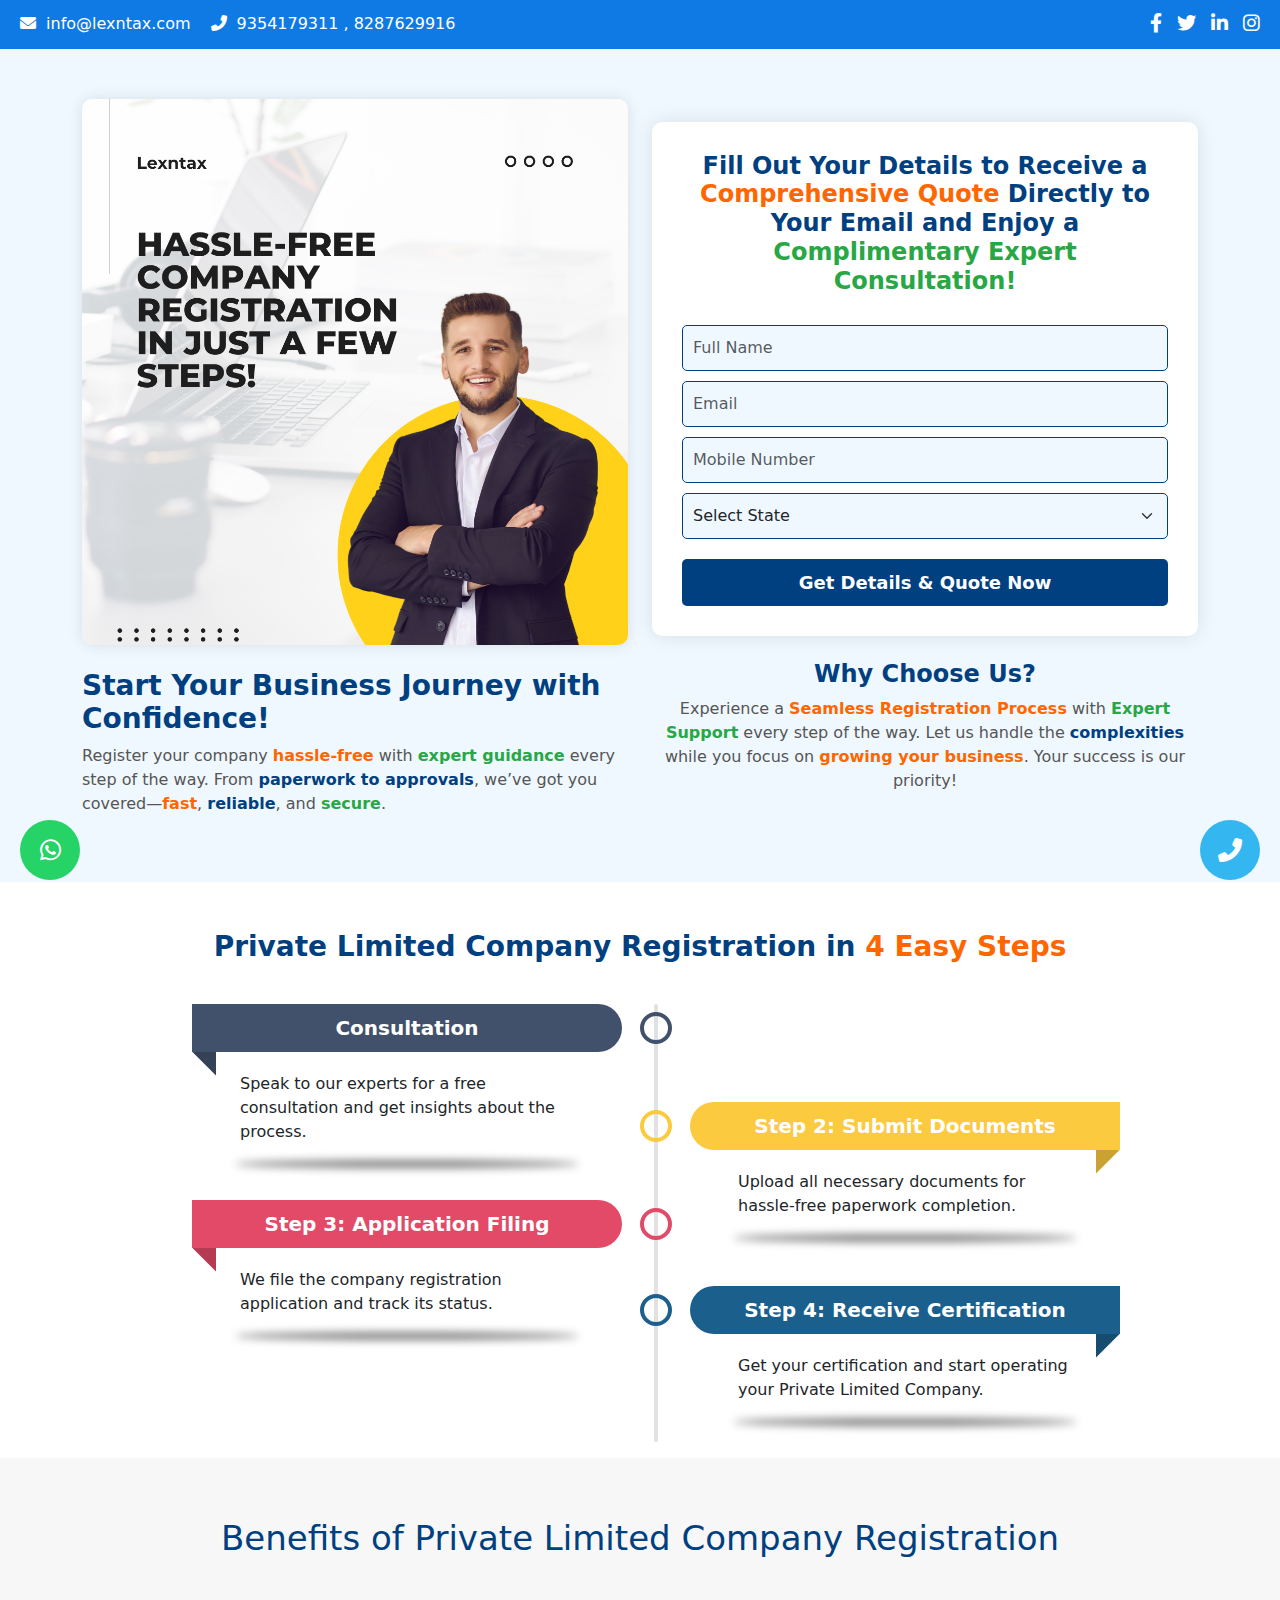
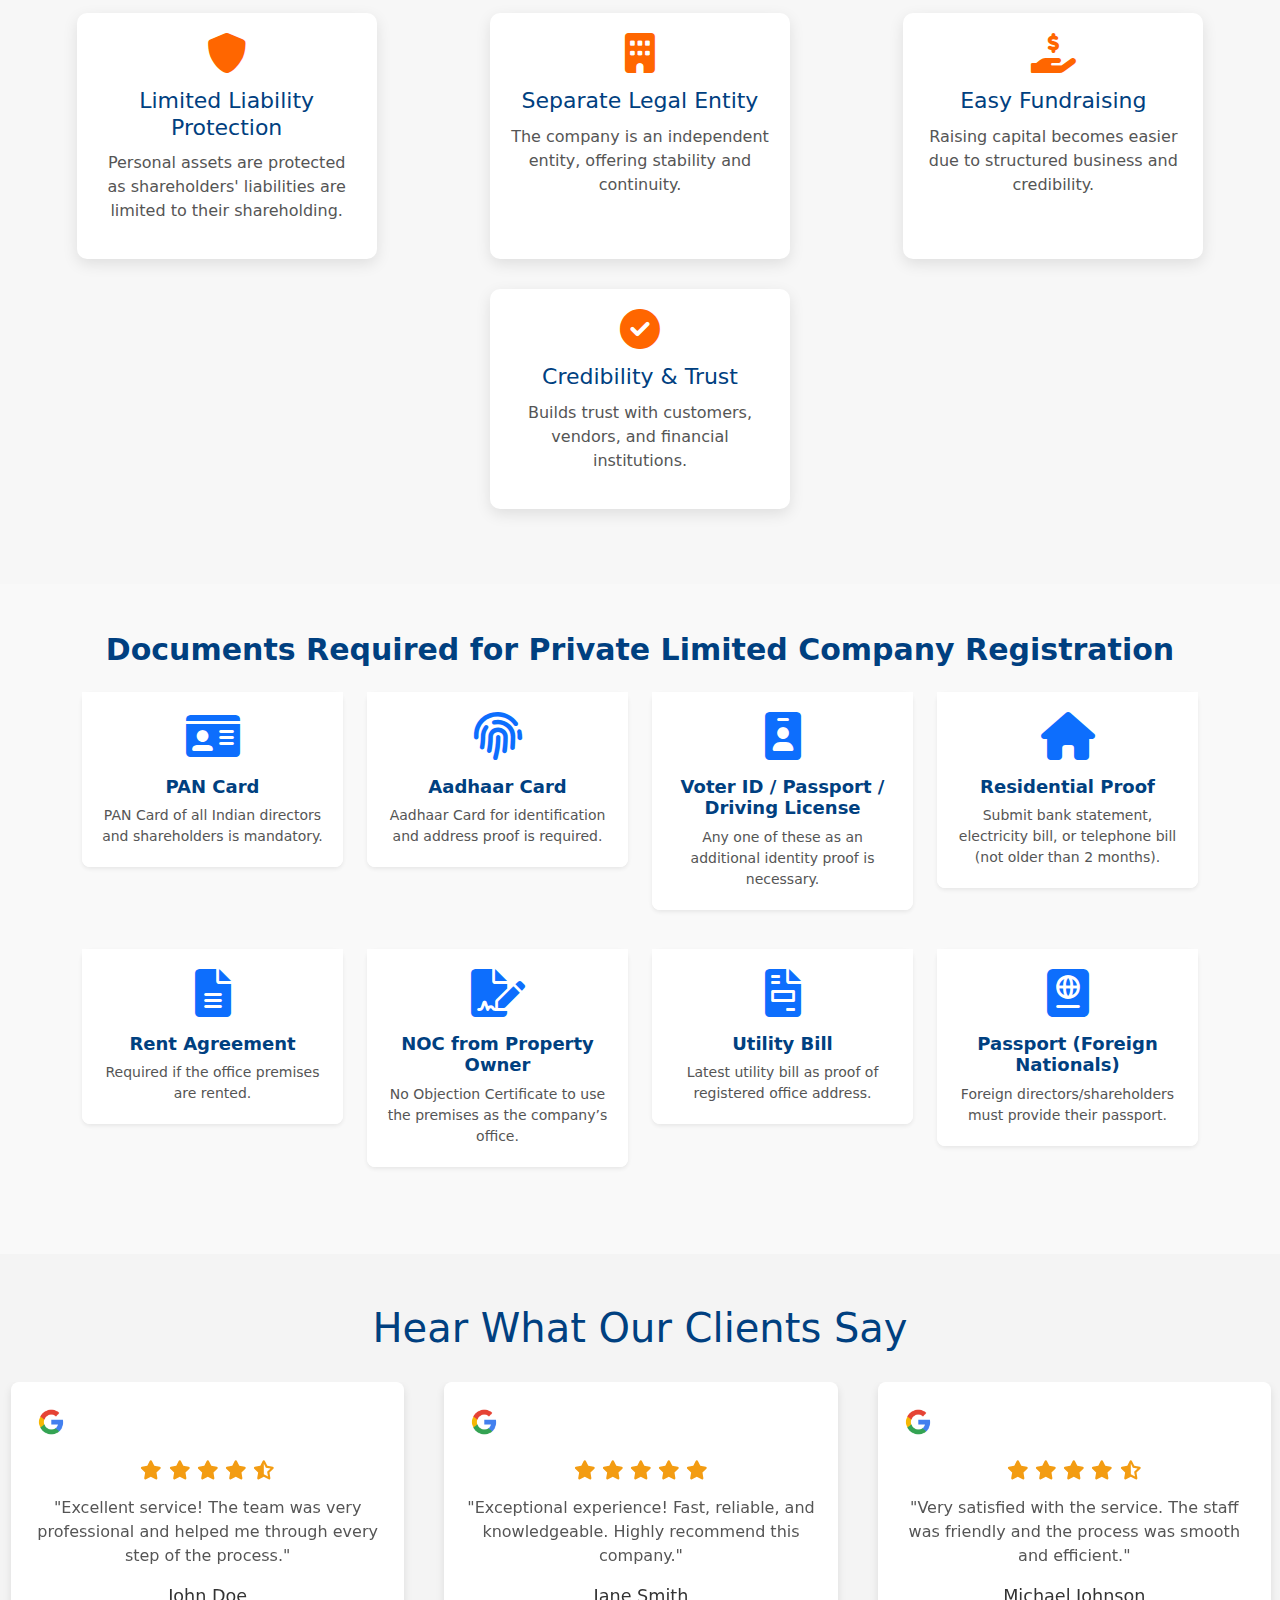
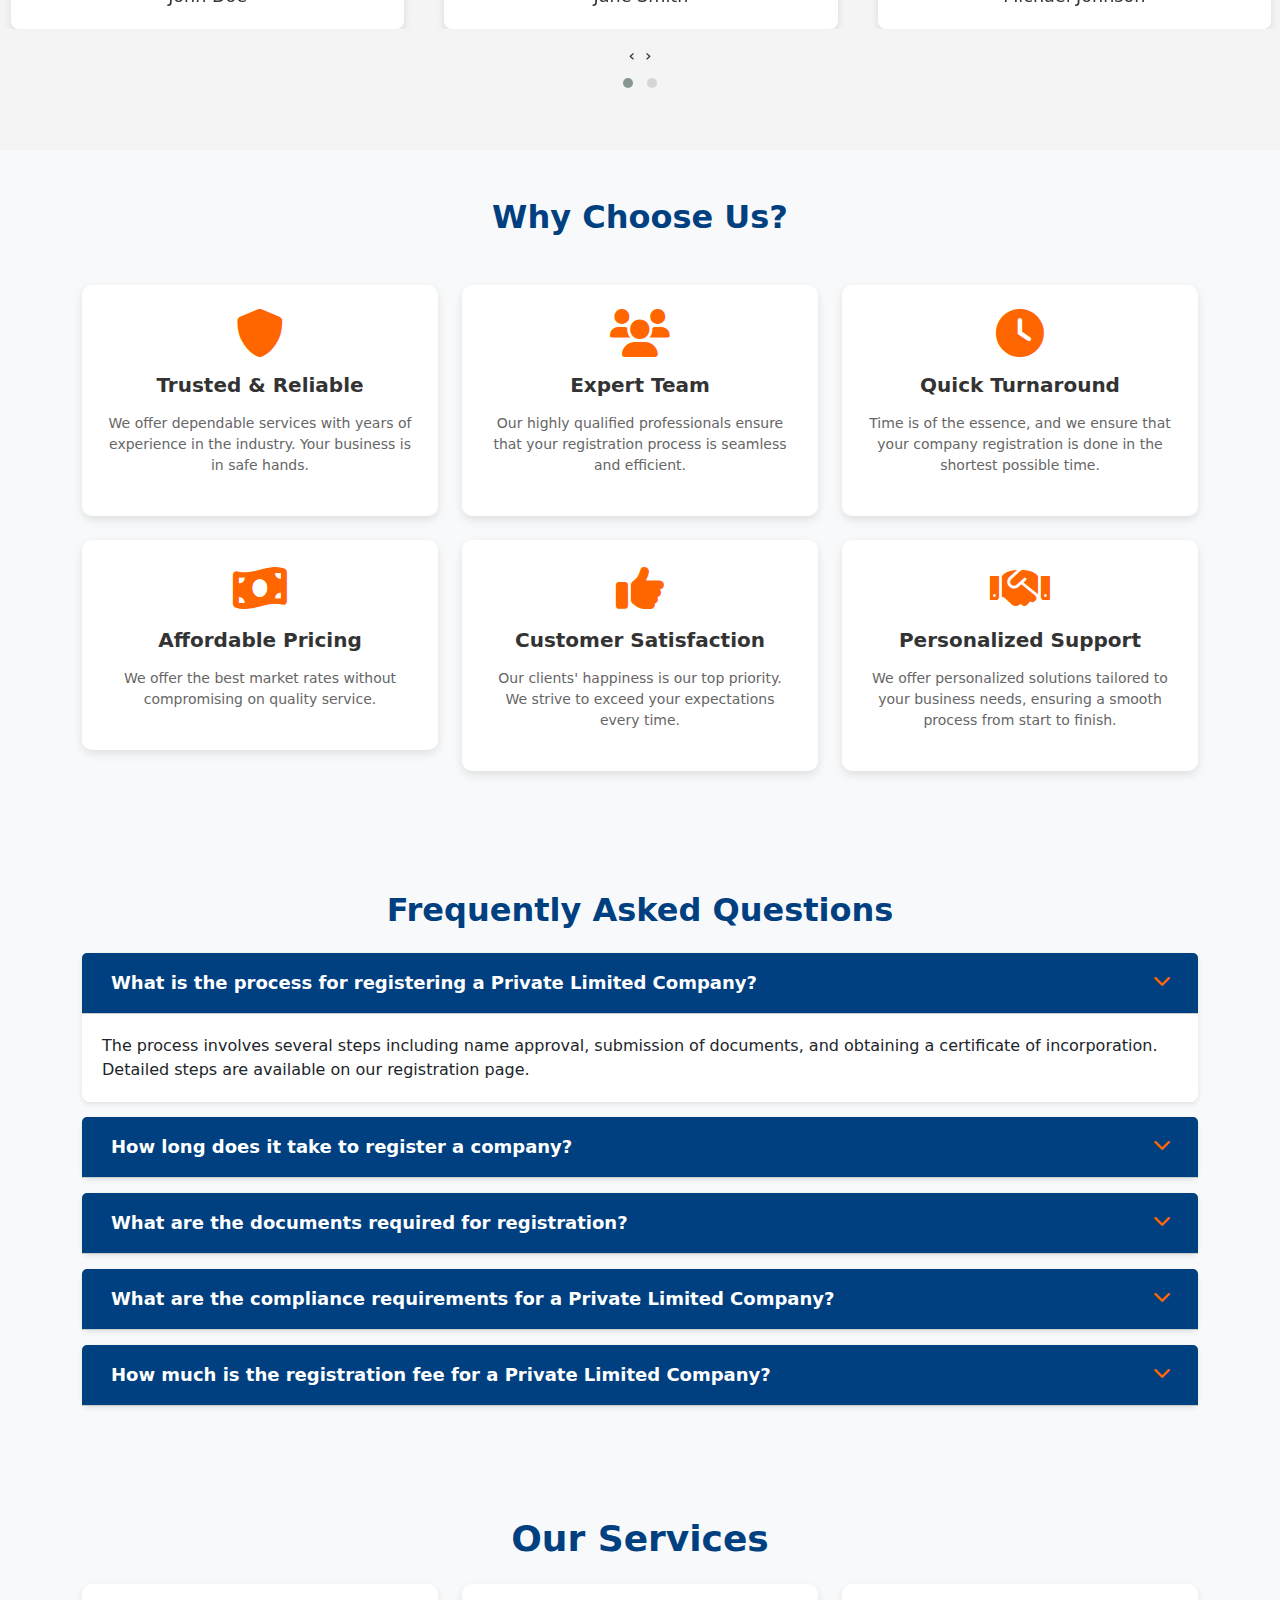
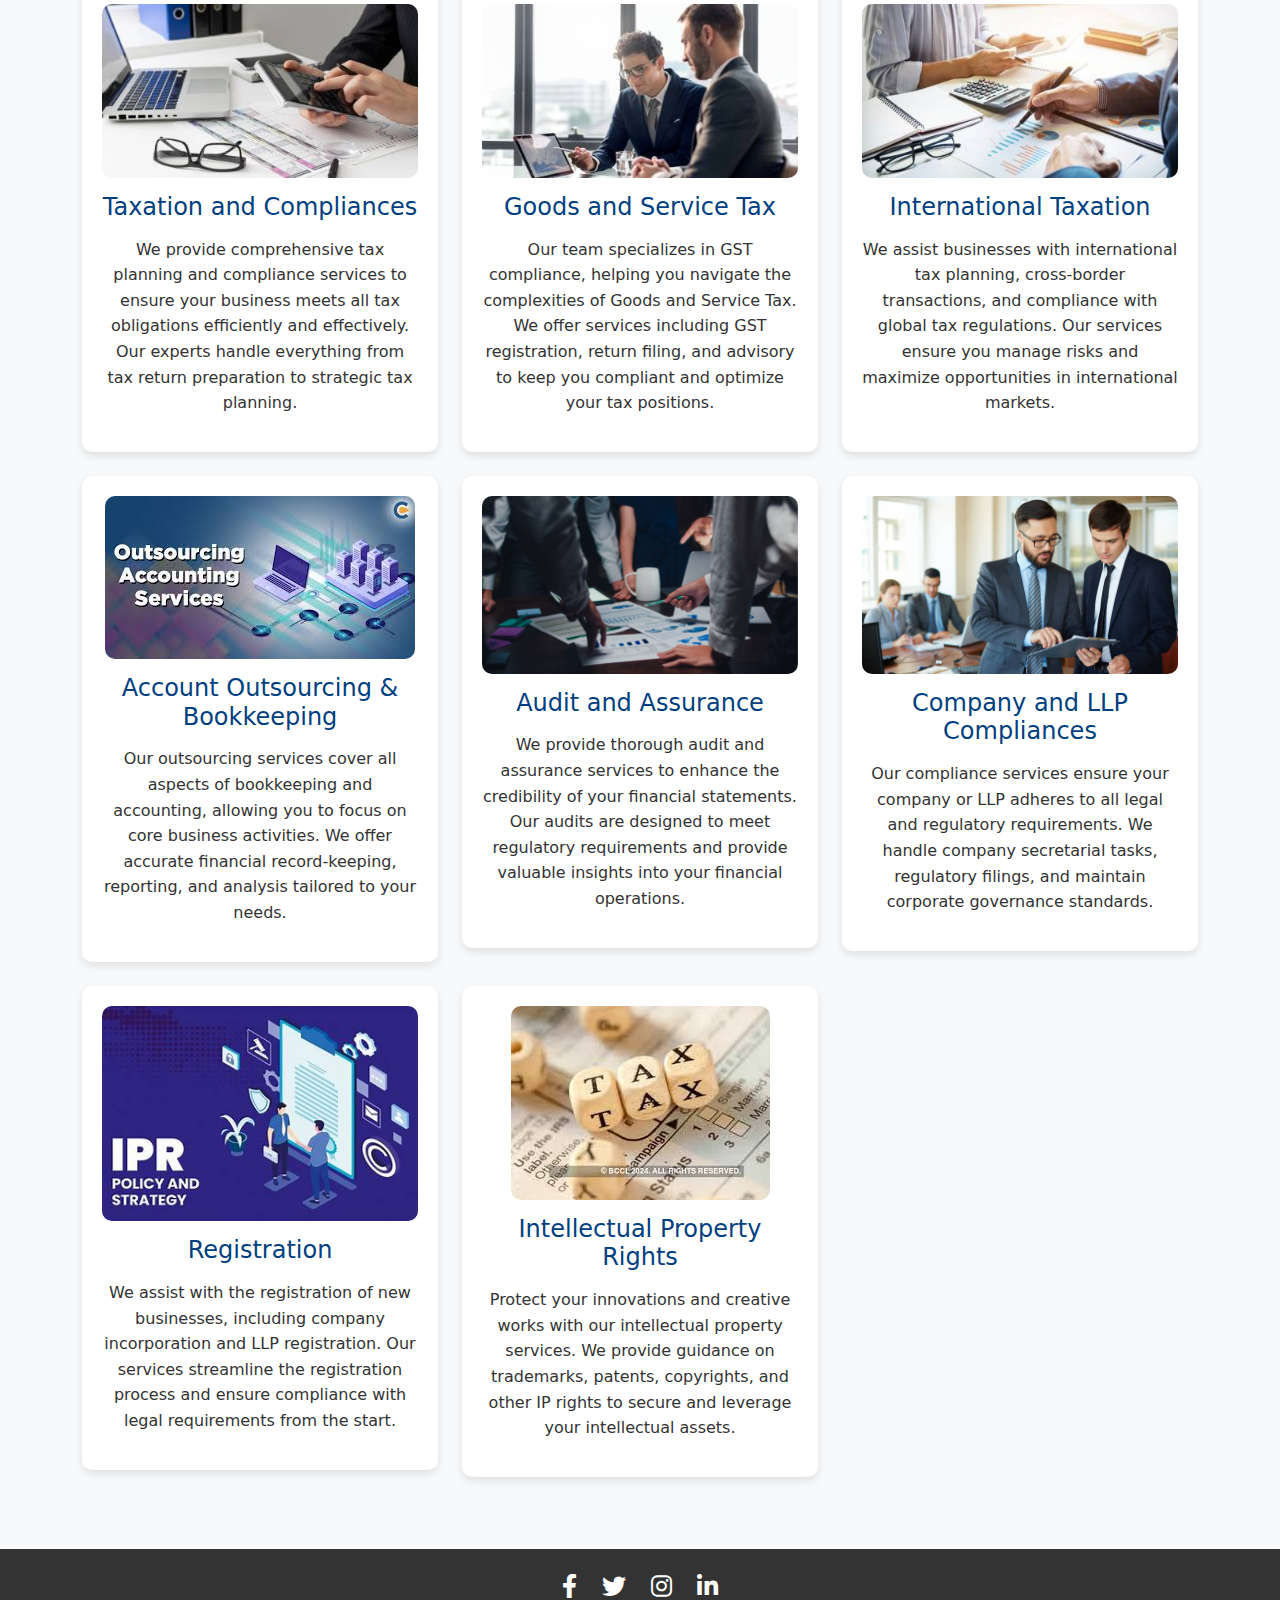
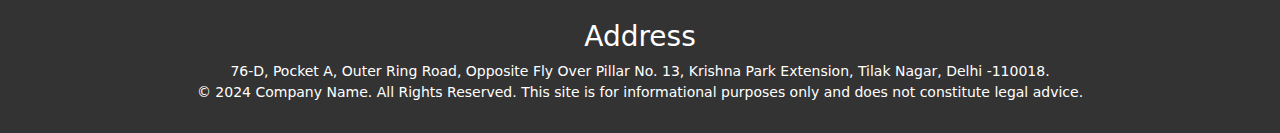
<file: index.html>
<!DOCTYPE html>
<html lang="en">
<head>
  <meta charset="UTF-8">
  <meta name="viewport" content="width=device-width, initial-scale=1.0">
  <title>Responsive Header</title>
  <!-- Bootstrap CSS CDN -->
  <link href="https://cdn.jsdelivr.net/npm/bootstrap@5.3.0-alpha1/dist/css/bootstrap.min.css" rel="stylesheet">
  <!-- FontAwesome for social icons -->
  <link rel="stylesheet" href="https://cdnjs.cloudflare.com/ajax/libs/font-awesome/6.0.0-beta3/css/all.min.css">
  <link rel="stylesheet" href="assets/css/style.css">
  <link rel="stylesheet" href="https://cdnjs.cloudflare.com/ajax/libs/OwlCarousel2/2.3.4/assets/owl.carousel.min.css">
  <link rel="stylesheet" href="https://cdnjs.cloudflare.com/ajax/libs/OwlCarousel2/2.3.4/assets/owl.theme.default.min.css">
  <style>
   
  </style>
</head>
<body>

  <!-- Header Section -->
  <header class="header d-flex justify-content-between align-items-center flex-wrap">
    <!-- Left Side: Email and Phone -->
    <div class="contact-info">
      <a href="mailto:info@example.com"><i class="fas fa-envelope"></i>  info@lexntax.com</a>
      <a href="tel:+911234567890"><i class="fas fa-phone-alt"></i> 9354179311 , 8287629916</a>
    </div>

    <!-- Right Side: Social Icons -->
    <div class="social-icons">
      <a href="https://www.facebook.com/people/Lex-N-Tax-Associates/100049257266776/"><i class="fab fa-facebook-f"></i></a>
      <a href="https://x.com/LexNTax5"><i class="fab fa-twitter"></i></a>
      <a href="https://www.linkedin.com/in/lex-n-tax-35064a219/"><i class="fab fa-linkedin-in"></i></a>
      <a href="https://www.instagram.com/lex_n_tax/"><i class="fab fa-instagram"></i></a>
    </div>
  </header>


   <!-- Contact Section -->
   <section class="contact-section">
    <div class="container">
      <div class="row align-items-center">
        <!-- Left Side: Image -->
        <div class="col-md-6">
          <img src="assets/images/Black and Yellow Simple Webinar Event Instagram Post (1).png" alt="Contact Image" class="contact-img">
          <div class=" mt-4">
            <h2 style="font-size: 28px; color: #004080; font-weight: bold;">Start Your Business Journey with Confidence!</h2>
            <p style="font-size: 16px; color: #555;">
                Register your company <span style="color: #ff6600; font-weight: bold;">hassle-free</span> with <span style="color: #28a745; font-weight: bold;">expert guidance</span> every step of the way. 
                From <span style="color: #004080; font-weight: bold;">paperwork to approvals</span>, we’ve got you covered—<span style="color: #ff6600; font-weight: bold;">fast</span>, 
                <span style="color: #004080; font-weight: bold;">reliable</span>, and <span style="color: #28a745; font-weight: bold;">secure</span>.
            </p>
        </div>
        </div>
        <!-- Right Side: Contact Form -->
        <div class="col-md-6">
          <div class="contact-form">
            <h3 class="text-center">
                <span style="color: #004080; font-weight: bold;">Fill Out Your Details</span> to Receive a <span style="color: #ff6600; font-weight: bold;">Comprehensive Quote</span> Directly to Your Email and Enjoy a <span style="color: #28a745; font-weight: bold;">Complimentary Expert Consultation!</span>
              </h3>
              
              <form action="send_email.php" method="post">
                <!-- Full Name -->
                <div class="form-group">
                    <input type="text" name="full_name" class="form-control" placeholder="Full Name" required>
                </div>
            
                <!-- Email -->
                <div class="form-group">
                    <input type="email" name="email" class="form-control" placeholder="Email" required>
                </div>
            
                <!-- Mobile Number -->
                <div class="form-group">
                    <input type="tel" name="mobile_number" class="form-control" placeholder="Mobile Number" required>
                </div>
            
                <!-- State Dropdown -->
                <div class="form-group">
                    <select name="state" class="form-select" required>
                        <option value="">Select State</option>
                        <option value="Andhra Pradesh">Andhra Pradesh</option>
                        <option value="Arunachal Pradesh">Arunachal Pradesh</option>
                        <option value="Assam">Assam</option>
                        <option value="Bihar">Bihar</option>
                        <option value="Chhattisgarh">Chhattisgarh</option>
                        <option value="Goa">Goa</option>
                        <option value="Gujarat">Gujarat</option>
                        <option value="Haryana">Haryana</option>
                        <option value="Himachal Pradesh">Himachal Pradesh</option>
                        <option value="Jharkhand">Jharkhand</option>
                        <option value="Karnataka">Karnataka</option>
                        <option value="Kerala">Kerala</option>
                        <option value="Madhya Pradesh">Madhya Pradesh</option>
                        <option value="Maharashtra">Maharashtra</option>
                        <option value="Manipur">Manipur</option>
                        <option value="Meghalaya">Meghalaya</option>
                        <option value="Mizoram">Mizoram</option>
                        <option value="Nagaland">Nagaland</option>
                        <option value="Odisha">Odisha</option>
                        <option value="Punjab">Punjab</option>
                        <option value="Rajasthan">Rajasthan</option>
                        <option value="Sikkim">Sikkim</option>
                        <option value="Tamil Nadu">Tamil Nadu</option>
                        <option value="Telangana">Telangana</option>
                        <option value="Tripura">Tripura</option>
                        <option value="Uttar Pradesh">Uttar Pradesh</option>
                        <option value="Uttarakhand">Uttarakhand</option>
                        <option value="West Bengal">West Bengal</option>
                    </select>
                </div>
            
                <!-- Submit Button -->
                <div class="text-center">
                    <button type="submit" class="btn">Get Details & Quote Now</button>
                </div>
            </form>
            
          </div>
          <div class="text-center mt-4">
            <h3 style="font-size: 24px; color: #004080; font-weight: bold;">Why Choose Us?</h3>
            <p style="font-size: 16px; color: #555;">
                Experience a <span style="color: #ff6600; font-weight: bold;">Seamless Registration Process</span> with 
                <span style="color: #28a745; font-weight: bold;">Expert Support</span> every step of the way. 
                Let us handle the <span style="color: #004080; font-weight: bold;">complexities</span> while you focus on 
                <span style="color: #ff6600; font-weight: bold;">growing your business</span>. 
                Your success is our priority!
            </p>
        </div>
        
        </div>
        
      </div>
    </div>
  </section>

  <!-- registration step -->
  <h2 class="timeline-heading text-center mt-5">Private Limited Company Registration in <span class="highlight-text">4 Easy Steps</span></h2>

  <ul>
      <li style="--accent-color:#41516C">
          <div class="date">Consultation</div>
          <div class="descr">Speak to our experts for a free consultation and get insights about the process.</div>
      </li>
      <li style="--accent-color:#FBCA3E">
          <div class="date">Step 2: Submit Documents</div>
          <div class="descr">Upload all necessary documents for hassle-free paperwork completion.</div>
      </li>
      <li style="--accent-color:#E24A68">
          <div class="date">Step 3: Application Filing</div>
          <div class="descr">We file the company registration application and track its status.</div>
      </li>
      <li style="--accent-color:#1B5F8C">
          <div class="date">Step 4: Receive Certification</div>
          <div class="descr">Get your certification and start operating your Private Limited Company.</div>
      </li>
      
  </ul>


  <!-- benefits of private limited company -->

  <section class="benefits-private-limited">
    <h2>Benefits of Private Limited Company Registration</h2>
    <div class="benefits-container">
        <div class="benefit-item">
            <i class="fas fa-shield-alt"></i>
            <h3>Limited Liability Protection</h3>
            <p>Personal assets are protected as shareholders' liabilities are limited to their shareholding.</p>
        </div>
        <div class="benefit-item">
            <i class="fas fa-building"></i>
            <h3>Separate Legal Entity</h3>
            <p>The company is an independent entity, offering stability and continuity.</p>
        </div>
        <div class="benefit-item">
            <i class="fas fa-hand-holding-usd"></i>
            <h3>Easy Fundraising</h3>
            <p>Raising capital becomes easier due to structured business and credibility.</p>
        </div>
        <div class="benefit-item">
            <i class="fas fa-check-circle"></i>
            <h3>Credibility & Trust</h3>
            <p>Builds trust with customers, vendors, and financial institutions.</p>
        </div>
    </div>
</section>


<!-- Documents required For Private Limited Company Registration start -->
 <!-- Documents Required Section -->
<section class="documents-required py-5">
  <div class="container">
      <h2 class="text-center mb-4">Documents Required for Private Limited Company Registration</h2>
      <div class="row">
          <!-- Card 1 -->
          <div class="col-lg-3 col-md-6 mb-4">
              <div class="card shadow-sm">
                  <div class="card-body text-center">
                      <i class="fas fa-id-card fa-3x text-primary mb-3"></i>
                      <h5 class="card-title">PAN Card</h5>
                      <p class="card-text">PAN Card of all Indian directors and shareholders is mandatory.</p>
                  </div>
              </div>
          </div>
          <!-- Card 2 -->
          <div class="col-lg-3 col-md-6 mb-4">
              <div class="card shadow-sm">
                  <div class="card-body text-center">
                      <i class="fas fa-fingerprint fa-3x text-primary mb-3"></i>
                      <h5 class="card-title">Aadhaar Card</h5>
                      <p class="card-text">Aadhaar Card for identification and address proof is required.</p>
                  </div>
              </div>
          </div>
          <!-- Card 3 -->
          <div class="col-lg-3 col-md-6 mb-4">
              <div class="card shadow-sm">
                  <div class="card-body text-center">
                      <i class="fas fa-id-badge fa-3x text-primary mb-3"></i>
                      <h5 class="card-title">Voter ID / Passport / Driving License</h5>
                      <p class="card-text">Any one of these as an additional identity proof is necessary.</p>
                  </div>
              </div>
          </div>
          <!-- Card 4 -->
          <div class="col-lg-3 col-md-6 mb-4">
              <div class="card shadow-sm">
                  <div class="card-body text-center">
                      <i class="fas fa-home fa-3x text-primary mb-3"></i>
                      <h5 class="card-title">Residential Proof</h5>
                      <p class="card-text">Submit bank statement, electricity bill, or telephone bill (not older than 2 months).</p>
                  </div>
              </div>
          </div>
          <!-- Card 5 -->
          <div class="col-lg-3 col-md-6 mb-4">
              <div class="card shadow-sm">
                  <div class="card-body text-center">
                      <i class="fas fa-file-alt fa-3x text-primary mb-3"></i>
                      <h5 class="card-title">Rent Agreement</h5>
                      <p class="card-text">Required if the office premises are rented.</p>
                  </div>
              </div>
          </div>
          <!-- Card 6 -->
          <div class="col-lg-3 col-md-6 mb-4">
              <div class="card shadow-sm">
                  <div class="card-body text-center">
                      <i class="fas fa-file-signature fa-3x text-primary mb-3"></i>
                      <h5 class="card-title">NOC from Property Owner</h5>
                      <p class="card-text">No Objection Certificate to use the premises as the company’s office.</p>
                  </div>
              </div>
          </div>
          <!-- Card 7 -->
          <div class="col-lg-3 col-md-6 mb-4">
              <div class="card shadow-sm">
                  <div class="card-body text-center">
                      <i class="fas fa-file-invoice fa-3x text-primary mb-3"></i>
                      <h5 class="card-title">Utility Bill</h5>
                      <p class="card-text">Latest utility bill as proof of registered office address.</p>
                  </div>
              </div>
          </div>
          <!-- Card 8 -->
          <div class="col-lg-3 col-md-6 mb-4">
              <div class="card shadow-sm">
                  <div class="card-body text-center">
                      <i class="fas fa-passport fa-3x text-primary mb-3"></i>
                      <h5 class="card-title">Passport (Foreign Nationals)</h5>
                      <p class="card-text">Foreign directors/shareholders must provide their passport.</p>
                  </div>
              </div>
          </div>
      </div>
  </div>
</section>

<!-- reviews for customer -->

<div class="testimonials">
  <h2 class=" " style="color: #004080;">Hear What Our Clients Say</h2>
  <div class="owl-carousel owl-theme">
      <div class="item">
          <div class="logo">
              <img src="assets/images/Google_Icons-09-512.webp" alt="Google Maps Logo" class="logogoogle">
          </div>
          <div class="review-rating">
              <i class="fa fa-star"></i>
              <i class="fa fa-star"></i>
              <i class="fa fa-star"></i>
              <i class="fa fa-star"></i>
              <i class="fa fa-star-half-alt"></i>
          </div>
          <div class="review-text">
              "Excellent service! The team was very professional and helped me through every step of the process."
          </div>
          <div class="review-author">John Doe</div>
      </div>
      <div class="item">
          <div class="logo">
              <img src="assets/images/Google_Icons-09-512.webp" alt="Google Maps Logo">
          </div>
          <div class="review-rating">
              <i class="fa fa-star"></i>
              <i class="fa fa-star"></i>
              <i class="fa fa-star"></i>
              <i class="fa fa-star"></i>
              <i class="fa fa-star"></i>
          </div>
          <div class="review-text">
              "Exceptional experience! Fast, reliable, and knowledgeable. Highly recommend this company."
          </div>
          <div class="review-author">Jane Smith</div>
      </div>
      <div class="item">
          <div class="logo">
              <img src="assets/images/Google_Icons-09-512.webp" alt="Google Maps Logo">
          </div>
          <div class="review-rating">
              <i class="fa fa-star"></i>
              <i class="fa fa-star"></i>
              <i class="fa fa-star"></i>
              <i class="fa fa-star"></i>
              <i class="fa fa-star-half-alt"></i>
          </div>
          <div class="review-text">
              "Very satisfied with the service. The staff was friendly and the process was smooth and efficient."
          </div>
          <div class="review-author">Michael Johnson</div>
      </div>
      <div class="item">
          <div class="logo">
              <img src="assets/images/Google_Icons-09-512.webp" alt="Google Maps Logo">
          </div>
          
          <div class="review-rating">
              <i class="fa fa-star"></i>
              <i class="fa fa-star"></i>
              <i class="fa fa-star"></i>
              <i class="fa fa-star"></i>
              <i class="fa fa-star"></i>
          </div>
          <div class="review-text">
              "Outstanding support and service. The team went above and beyond to ensure everything was perfect."
          </div>
          
          <div class="review-author">Emily Davis</div>
      </div>
  </div>
</div>

 <!-- end reviews customer -->






 <!-- Documents required For Private Limited Company Registration end -->



<!-- why choose us -->
<section id="why-choose-us" class="py-5 bg-light">
  <div class="container">
      <h2 class="text-center mb-5">Why Choose Us?</h2>
      <div class="row">
          <!-- Reason 1 -->
          <div class="col-md-4">
              <div class="why-card text-center p-4 mb-4">
                  <i class="fas fa-shield-alt fa-3x mb-3 text-primary"></i>
                  <h5 class="mb-3">Trusted & Reliable</h5>
                  <p>We offer dependable services with years of experience in the industry. Your business is in safe hands.</p>
              </div>
          </div>
          <!-- Reason 2 -->
          <div class="col-md-4">
              <div class="why-card text-center p-4 mb-4">
                  <i class="fas fa-users fa-3x mb-3 text-primary"></i>
                  <h5 class="mb-3">Expert Team</h5>
                  <p>Our highly qualified professionals ensure that your registration process is seamless and efficient.</p>
              </div>
          </div>
          <!-- Reason 3 -->
          <div class="col-md-4">
              <div class="why-card text-center p-4 mb-4">
                  <i class="fas fa-clock fa-3x mb-3 text-primary"></i>
                  <h5 class="mb-3">Quick Turnaround</h5>
                  <p>Time is of the essence, and we ensure that your company registration is done in the shortest possible time.</p>
              </div>
          </div>
      </div>
      <div class="row">
          <!-- Reason 4 -->
          <div class="col-md-4">
              <div class="why-card text-center p-4 mb-4">
                  <i class="fas fa-money-bill-wave fa-3x mb-3 text-primary"></i>
                  <h5 class="mb-3">Affordable Pricing</h5>
                  <p>We offer the best market rates without compromising on quality service.</p>
              </div>
          </div>
          <!-- Reason 5 -->
          <div class="col-md-4">
              <div class="why-card text-center p-4 mb-4">
                  <i class="fas fa-thumbs-up fa-3x mb-3 text-primary"></i>
                  <h5 class="mb-3">Customer Satisfaction</h5>
                  <p>Our clients' happiness is our top priority. We strive to exceed your expectations every time.</p>
              </div>
          </div>
          <!-- Reason 6 -->
          <div class="col-md-4">
              <div class="why-card text-center p-4 mb-4">
                  <i class="fas fa-handshake fa-3x mb-3 text-primary"></i>
                  <h5 class="mb-3">Personalized Support</h5>
                  <p>We offer personalized solutions tailored to your business needs, ensuring a smooth process from start to finish.</p>
              </div>
          </div>
      </div>
  </div>
</section>

 <!-- why choose end -->
<!-- our trusted start -->
 
 <!-- our trusted partner end -->
<!-- frequently ask question start -->
<section id="faq" class="py-5 bg-light">
  <div class="container">
      <h2 class="text-center mb-4">Frequently Asked Questions</h2>
      <div class="accordion" id="faqAccordion">
          <!-- FAQ Item 1 -->
          <div class="card">
              <div class="card-header d-flex justify-content-between align-items-center" id="headingOne">
                  <h5 class="mb-0">
                      <button class="btn btn-link" type="button" data-toggle="collapse" data-target="#collapseOne" aria-expanded="true" aria-controls="collapseOne">
                          What is the process for registering a Private Limited Company?
                      </button>
                  </h5>
                  <button class="btn btn-info btn-sm toggle-btn" type="button" data-toggle="collapse" data-target="#collapseOne" aria-expanded="true" aria-controls="collapseOne">
                      <i class="fa fa-chevron-down"></i>
                  </button>
              </div>

              <div id="collapseOne" class="collapse show" aria-labelledby="headingOne" data-parent="#faqAccordion">
                  <div class="card-body">
                      The process involves several steps including name approval, submission of documents, and obtaining a certificate of incorporation. Detailed steps are available on our registration page.
                      <!-- Additional Details -->
                      <div class="extra-details collapse mt-3">
                          <p>Additional details about the registration process can be found here. This section can include more specific steps or frequently asked questions related to the process.</p>
                      </div>
                  </div>
              </div>
          </div>


          
          <!-- FAQ Item 2 -->
          <div class="card">
              <div class="card-header d-flex justify-content-between align-items-center" id="headingTwo">
                  <h5 class="mb-0">
                      <button class="btn btn-link collapsed" type="button" data-toggle="collapse" data-target="#collapseTwo" aria-expanded="false" aria-controls="collapseTwo">
                          How long does it take to register a company?
                      </button>
                  </h5>
                  <button class="btn btn-info btn-sm toggle-btn" type="button" data-toggle="collapse" data-target="#collapseTwo" aria-expanded="false" aria-controls="collapseTwo">
                      <i class="fa fa-chevron-down"></i>
                  </button>
              </div>
              <div id="collapseTwo" class="collapse" aria-labelledby="headingTwo" data-parent="#faqAccordion">
                  <div class="card-body">
                      The registration process typically takes 7-15 business days, depending on the completeness of the submitted documents and the processing time of the regulatory authorities.
                      <!-- Additional Details -->
                      <div class="extra-details collapse mt-3">
                          <p>For a detailed timeline and possible delays, check our full guide on the registration process. We provide updates and support to ensure a smooth experience.</p>
                      </div>
                  </div>
              </div>
          </div>


          <div class="card">
            <div class="card-header d-flex justify-content-between align-items-center" id="headingThree">
                <h5 class="mb-0">
                    <button class="btn btn-link collapsed" type="button" data-toggle="collapse" data-target="#collapseThree" aria-expanded="false" aria-controls="collapseThree">
                        What are the documents required for registration?

                    </button>
                </h5>
                <button class="btn btn-info btn-sm toggle-btn" type="button" data-toggle="collapse" data-target="#collapseThree" aria-expanded="false" aria-controls="collapseThree">
                    <i class="fa fa-chevron-down"></i>
                </button>
            </div>
            <div id="collapseThree" class="collapse" aria-labelledby="headingThree" data-parent="#faqAccordion">
                <div class="card-body">
                    Required documents typically include identity proofs, address proofs, and business-related documents such as a memorandum of association and articles of association.

                    <!-- Additional Details -->
                    <div class="extra-details collapse mt-3">
                        <p>For a detailed timeline and possible delays, check our full guide on the registration process. We provide updates and support to ensure a smooth experience.</p>
                    </div>
                </div>
            </div>
        </div>



        <div class="card">
            <div class="card-header d-flex justify-content-between align-items-center" id="headingFour">
                <h5 class="mb-0">
                    <button class="btn btn-link collapsed" type="button" data-toggle="collapse" data-target="#collapseFour" aria-expanded="false" aria-controls="collapseFour">
                        What are the compliance requirements for a Private Limited Company?


                    </button>
                </h5>
                <button class="btn btn-info btn-sm toggle-btn" type="button" data-toggle="collapse" data-target="#collapseFour" aria-expanded="false" aria-controls="collapseFour">
                    <i class="fa fa-chevron-down"></i>
                </button>
            </div>
            <div id="collapseFour" class="collapse" aria-labelledby="headingThree" data-parent="#faqAccordion">
                <div class="card-body">
                    Compliance requirements include annual filing of financial statements, holding annual general meetings, and maintaining statutory registers.

                    <!-- Additional Details -->
                    <div class="extra-details collapse mt-3">
                        <p>For a detailed timeline and possible delays, check our full guide on the registration process. We provide updates and support to ensure a smooth experience.</p>
                    </div>
                </div>
            </div>
        </div>


        
        <div class="card">
            <div class="card-header d-flex justify-content-between align-items-center" id="headingFive">
                <h5 class="mb-0">
                    <button class="btn btn-link collapsed" type="button" data-toggle="collapse" data-target="#collapseFive" aria-expanded="false" aria-controls="collapseFive">
                        How much is the registration fee for a Private Limited Company?


                    </button>
                </h5>
                <button class="btn btn-info btn-sm toggle-btn" type="button" data-toggle="collapse" data-target="#collapseFive" aria-expanded="false" aria-controls="collapseFive">
                    <i class="fa fa-chevron-down"></i>
                </button>
            </div>
            <div id="collapseFive" class="collapse" aria-labelledby="headingThree" data-parent="#faqAccordion">
                <div class="card-body">
                    The registration fee varies depending on the jurisdiction and the size of the company. It generally includes government fees and service charges.

                    <!-- Additional Details -->
                    <div class="extra-details collapse mt-3">
                        <p>For a detailed timeline and possible delays, check our full guide on the registration process. We provide updates and support to ensure a smooth experience.</p>
                    </div>
                </div>
            </div>
        </div>
        
          <!-- Add more FAQs as needed -->
      </div>
  </div>
</section>


 <!-- frequently ask end -->


 <!-- our services start -->
 <section id="our-services" class="py-5 bg-light">
  <div class="container">
      <h2 class="text-center mb-4">Our Services</h2>
      <div class="row">
          <!-- Service 1 -->
          <div class="col-md-4 mb-4">
              <div class="service-card">
                  <img src="assets/images/17123109823814.jpg" alt="Taxation and Compliances" class="service-img">
                  <h3>Taxation and Compliances</h3>
                  <p>We provide comprehensive tax planning and compliance services to ensure your business meets all tax obligations efficiently and effectively. Our experts handle everything from tax return preparation to strategic tax planning.</p>
              </div>
          </div>
          <!-- Service 2 -->
          <div class="col-md-4 mb-4">
              <div class="service-card">
                  <img src="assets/images/17123110381664.jpg" alt="Goods and Service Tax" class="service-img">
                  <h3>Goods and Service Tax</h3>
                  <p>Our team specializes in GST compliance, helping you navigate the complexities of Goods and Service Tax. We offer services including GST registration, return filing, and advisory to keep you compliant and optimize your tax positions.</p>
              </div>
          </div>
          <!-- Service 3 -->
          <div class="col-md-4 mb-4">
              <div class="service-card">
                  <img src="assets/images/17123110953108.jpg" alt="International Taxation" class="service-img">
                  <h3>International Taxation</h3>
                  <p>We assist businesses with international tax planning, cross-border transactions, and compliance with global tax regulations. Our services ensure you manage risks and maximize opportunities in international markets.</p>
              </div>
          </div>
          <!-- Service 4 -->
          <div class="col-md-4 mb-4">
              <div class="service-card">
                  <img src="assets/images/17126580360691.jpeg" alt="Account Outsourcing & Bookkeeping" class="service-img">
                  <h3>Account Outsourcing & Bookkeeping</h3>
                  <p>Our outsourcing services cover all aspects of bookkeeping and accounting, allowing you to focus on core business activities. We offer accurate financial record-keeping, reporting, and analysis tailored to your needs.</p>
              </div>
          </div>
          <!-- Service 5 -->
          <div class="col-md-4 mb-4">
              <div class="service-card">
                  <img src="assets/images/17123340118306.jpg" alt="Audit and Assurance" class="service-img">
                  <h3>Audit and Assurance</h3>
                  <p>We provide thorough audit and assurance services to enhance the credibility of your financial statements. Our audits are designed to meet regulatory requirements and provide valuable insights into your financial operations.</p>
              </div>
          </div>
          <!-- Service 6 -->
          <div class="col-md-4 mb-4">
              <div class="service-card">
                  <img src="assets/images/17123340254862.jpg" alt="Company and LLP Compliances" class="service-img">
                  <h3>Company and LLP Compliances</h3>
                  <p>Our compliance services ensure your company or LLP adheres to all legal and regulatory requirements. We handle company secretarial tasks, regulatory filings, and maintain corporate governance standards.</p>
              </div>
          </div>
          <!-- Service 7 -->
          <div class="col-md-4 mb-4">
              <div class="service-card">
                  <img src="assets/images/17123124572233.jpeg" alt="Registration" class="service-img">
                  <h3>Registration</h3>
                  <p>We assist with the registration of new businesses, including company incorporation and LLP registration. Our services streamline the registration process and ensure compliance with legal requirements from the start.</p>
              </div>
          </div>
          <!-- Service 8 -->
          <div class="col-md-4 mb-4">
              <div class="service-card">
                  <img src="assets/images/17126583723849.jpeg" alt="Intellectual Property Rights" class="service-img">
                  <h3>Intellectual Property Rights</h3>
                  <p>Protect your innovations and creative works with our intellectual property services. We provide guidance on trademarks, patents, copyrights, and other IP rights to secure and leverage your intellectual assets.</p>
              </div>
          </div>
      </div>
  </div>
</section>

  <!-- our services end -->
  <footer>
    <div class="footer-container">
        <!-- Social Media Icons -->
        <div class="footer-social">
            <a href="https://www.facebook.com/people/Lex-N-Tax-Associates/100049257266776/"><i class="fab fa-facebook-f"></i></a>
            <a href="https://x.com/LexNTax5"><i class="fab fa-twitter"></i></a>
            <a href="https://www.instagram.com/lex_n_tax/"><i class="fab fa-instagram"></i></a>
            <a href="https://www.linkedin.com/in/lex-n-tax-35064a219/"><i class="fab fa-linkedin-in"></i></a>
        </div>
<!-- Address -->
<div class="footer-address">
    <h3>Address</h3>
    <p>76-D, Pocket A, Outer Ring Road, Opposite Fly Over Pillar No. 13, Krishna Park Extension, Tilak Nagar, Delhi -110018.</p>
</div>
        <!-- Disclaimer -->
        <div class="footer-disclaimer">
            <p>© 2024 Company Name. All Rights Reserved. This site is for informational purposes only and does not constitute legal advice.</p>
        </div>

        
    </div>
</footer>



<!-- WhatsApp and Call Buttons -->
<a href="https://wa.me/8287629916" class="whatsapp-btn" target="_blank">
  <i class="fab fa-whatsapp"></i>
</a>
<a href="tel:8287629916" class="call-btn">
  <i class="fas fa-phone-alt"></i>
</a>


  <!-- Bootstrap JS and Popper -->
  <script src="https://cdn.jsdelivr.net/npm/bootstrap@5.3.0-alpha1/dist/js/bootstrap.bundle.min.js"></script>
  <script src="https://cdnjs.cloudflare.com/ajax/libs/jquery/3.6.0/jquery.min.js"></script>
  <script src="https://cdnjs.cloudflare.com/ajax/libs/OwlCarousel2/2.3.4/owl.carousel.min.js"></script>
<!-- Include jQuery and Bootstrap JS -->
<script src="https://cdn.jsdelivr.net/npm/@popperjs/core@2.9.3/dist/umd/popper.min.js"></script>
<script src="https://stackpath.bootstrapcdn.com/bootstrap/4.5.2/js/bootstrap.min.js"></script>
<script>
  $(document).ready(function(){
        $(".owl-carousel").owlCarousel({
            items: 3,
            loop: true,
            margin: 20,
            nav: true,
            autoplay: true,
            autoplayTimeout: 5000,
            autoplayHoverPause: true,
            responsive: {
                0: {
                    items: 1
                },
                768: {
                    items: 2
                },
                1024: {
                    items: 3
                }
            }
        });
    });
</script>
</body>
</html>
</file>
<file: assets/css/style.css>
/* General Styles for Header */
.header {
  padding: 10px 20px;
  background-color: #107ae4;
  display: flex;
  justify-content: space-between;
  align-items: center;
}

.contact-info {
  display: flex;
  align-items: center;
  flex-wrap: nowrap; /* Prevent wrapping of email and mobile number */
}

.contact-info a {
  margin-right: 20px;
  color: white;
  text-decoration: none;
  white-space: nowrap; /* Ensure email and phone number stay on one line */
}

.contact-info a i {
  margin-right: 5px;
}

.social-icons {
  display: flex;
  align-items: center;
}

.social-icons a {
  margin-left: 15px;
  color: white;
  text-decoration: none;
  font-size: 1.2rem;
}

.social-icons a:hover {
  color: goldenrod;
}

/* Media Query for Tablets (768px and below) */
@media (max-width: 768px) {
  .header {
    flex-direction: column;
    align-items: center;
    text-align: center;
  }

  .contact-info {
    justify-content: center;
  }

  .social-icons {
    margin-top: 10px;
  }
}

/* Media Query for Mobile Phones (576px and below) */
@media (max-width: 576px) {
  .header {
    padding: 15px;
    flex-direction: column;
  }

  .contact-info {
    justify-content: center;
    flex-wrap: nowrap; /* Ensure no wrapping on mobile */
  }

  .contact-info a {
    font-size: 0.9rem;
    margin-right: 15px;
  }

  .social-icons a {
    font-size: 1rem;
    margin-left: 8px;
  }

  .social-icons {
    margin-top: 10px;
  }
}


/* section2 styele */
    /* Custom styling */
    .contact-section {
        padding: 50px 0;
        background-color: #f0f8ff;
      }
  
      .contact-form {
        background-color: #ffffff;
        padding: 30px;
        border-radius: 10px;
        box-shadow: 0px 0px 20px rgba(0, 0, 0, 0.1);
        transition: all 0.3s ease;
      }
  
      .contact-form:hover {
        box-shadow: 0px 0px 25px rgba(0, 0, 0, 0.2);
      }
  
      .contact-form h3 {
        color: #004080;
        font-weight: bold;
        margin-bottom: 30px;
        font-size: 24px;
      }
  
      .contact-form input,
      .contact-form select {
        border: 1px solid #004080;
        border-radius: 5px;
        background-color: #f0f8ff;
        padding: 10px;
        font-size: 16px;
        transition: all 0.3s ease;
        margin-top: 10px;
      }
  
      .contact-form input:focus,
      .contact-form select:focus {
        background-color: #e0f0ff;
        border-color: #003366;
        box-shadow: 0px 0px 8px rgba(0, 64, 128, 0.3);
      }
  
      .contact-form button {
        background-color: #004080;
        color: white;
        padding: 10px 20px;
        font-size: 18px;
        font-weight: bold;
        border: none;
        border-radius: 5px;
        width: 100%;
        transition: background-color 0.3s ease, box-shadow 0.3s ease;
        margin-top: 20px;
      }
  
      .contact-form button:hover {
        background-color: #003366;
        box-shadow: 0px 0px 10px rgba(0, 64, 128, 0.4);
      }
  
      /* Image Styling */
      .contact-img {
        max-width: 100%;
        border-radius: 10px;
        box-shadow: 0px 0px 15px rgba(0, 0, 0, 0.1);
      }
  
      /* Media Queries for Mobile Devices */
      @media (max-width: 768px) {
        .contact-form {
          margin-top: 30px;
        }
      }
/* end section 2 */


/* registration css */
@import url("https://fonts.googleapis.com/css2?family=Poppins:wght@300;500;700&display=swap");

*,
*::before,
*::after {
  margin: 0;
  padding: 0;
  box-sizing: border-box;
}



h1 {
  text-align: center;
}

ul {
  --col-gap: 2rem;
  --row-gap: 2rem;
  --line-w: 0.25rem;
  display: grid;
  grid-template-columns: var(--line-w) 1fr;
  grid-auto-columns: max-content;
  column-gap: var(--col-gap);
  list-style: none;
  width: min(60rem, 90%);
  margin-inline: auto;
}

/* line */
ul::before {
  content: "";
  grid-column: 1;
  grid-row: 1 / span 20;
  background: rgb(225, 225, 225);
  border-radius: calc(var(--line-w) / 2);
}

/* columns*/

/* row gaps */
ul li:not(:last-child) {
  margin-bottom: var(--row-gap);
}

/* card */
ul li {
  grid-column: 2;
  --inlineP: 1.5rem;
  margin-inline: var(--inlineP);
  grid-row: span 2;
  display: grid;
  grid-template-rows: min-content min-content min-content;
}

/* date */
ul li .date {
  --dateH: 3rem;
  height: var(--dateH);
  margin-inline: calc(var(--inlineP) * -1);

  text-align: center;
  background-color: var(--accent-color);

  color: white;
  font-size: 1.25rem;
  font-weight: 700;

  display: grid;
  place-content: center;
  position: relative;

  border-radius: calc(var(--dateH) / 2) 0 0 calc(var(--dateH) / 2);
}

/* date flap */
ul li .date::before {
  content: "";
  width: var(--inlineP);
  aspect-ratio: 1;
  background: var(--accent-color);
  background-image: linear-gradient(rgba(0, 0, 0, 0.2) 100%, transparent);
  position: absolute;
  top: 100%;

  clip-path: polygon(0 0, 100% 0, 0 100%);
  right: 0;
}

/* circle */
ul li .date::after {
  content: "";
  position: absolute;
  width: 2rem;
  aspect-ratio: 1;
  background: var(--bgColor);
  border: 0.3rem solid var(--accent-color);
  border-radius: 50%;
  top: 50%;

  transform: translate(50%, -50%);
  right: calc(100% + var(--col-gap) + var(--line-w) / 2);
}

/* title descr */
ul li .title,
ul li .descr {
  background: var(--bgColor);
  position: relative;
  padding-inline: 1.5rem;
}
ul li .title {
  overflow: hidden;
  padding-block-start: 1.5rem;
  padding-block-end: 1rem;
  font-weight: 500;
}
ul li .descr {
  padding-block-end: 1.5rem;
  font-weight: 500;
  margin-top: 20px;
}

/* shadows */
ul li .title::before,
ul li .descr::before {
  content: "";
  position: absolute;
  width: 90%;
  height: 0.5rem;
  background: rgba(0, 0, 0, 0.5);
  left: 50%;
  border-radius: 50%;
  filter: blur(4px);
  transform: translate(-50%, 50%);
}
ul li .title::before {
  bottom: calc(100% + 0.125rem);
}

ul li .descr::before {
  z-index: -1;
  bottom: 0.25rem;
}

@media (min-width: 40rem) {
  ul {
    grid-template-columns: 1fr var(--line-w) 1fr;
  }
  ul::before {
    grid-column: 2;
  }
  ul li:nth-child(odd) {
    grid-column: 1;
  }
  ul li:nth-child(even) {
    grid-column: 3;
  }

  /* start second card */
  ul li:nth-child(2) {
    grid-row: 2/4;
  }

  ul li:nth-child(odd) .date::before {
    clip-path: polygon(0 0, 100% 0, 100% 100%);
    left: 0;
  }

  ul li:nth-child(odd) .date::after {
    transform: translate(-50%, -50%);
    left: calc(100% + var(--col-gap) + var(--line-w) / 2);
  }
  ul li:nth-child(odd) .date {
    border-radius: 0 calc(var(--dateH) / 2) calc(var(--dateH) / 2) 0;
  }
}

.credits {
  margin-top: 1rem;
  text-align: right;
}
.credits a {
  color: var(--color);
}
.timeline-heading {
    text-align: center;
    font-size: 28px;
    font-weight: bold;
    margin-bottom: 40px;
    color: #004080;
}

.highlight-text {
    color: #ff6600;
}

/* benefits of private limited */
.benefits-private-limited {
  padding: 60px 20px;
  background-color: #f7f7f7;
  text-align: center;
}

.benefits-private-limited h2 {
  font-size: 34px;
  margin-bottom: 40px;
  color: #004080;
}

.benefits-container {
  display: flex;
  justify-content: space-around;
  flex-wrap: wrap;
}

.benefit-item {
  background-color: #fff;
  width: 300px;
  margin: 15px;
  padding: 20px;
  border-radius: 10px;
  box-shadow: 0 5px 15px rgba(0, 0, 0, 0.1);
  transition: transform 0.3s;
}

.benefit-item:hover {
  transform: scale(1.05);
}

.benefit-item i {
  font-size: 40px;
  color: #ff6600;
  margin-bottom: 15px;
}

.benefit-item h3 {
  font-size: 22px;
  margin-bottom: 10px;
  color: #004080;
}

.benefit-item p {
  color: #555;
}

/* Responsive for mobile */
@media (max-width: 768px) {
  .benefits-container {
      flex-direction: column;
      align-items: center;
  }
  
  .benefit-item {
      width: 90%;
  }
}


/* required document registration */
.documents-required {
  background-color: #f9f9f9;
}
.documents-required h2 {
  font-size: 30px;
  color: #004080;
  font-weight: bold;
}
.card {
  border: none;
  transition: transform 0.3s;
}
.card:hover {
  transform: translateY(-10px);
}
.card-title {
  font-size: 18px;
  font-weight: bold;
  color: #004080;
}
.card-text {
  color: #555;
  font-size: 14px;
}
.card i {
  color: #ff6600;
  margin-bottom: 10px;
}
/* Responsive Design */
@media (max-width: 768px) {
  .documents-required h2 {
      font-size: 26px;
  }
  .card-title {
      font-size: 16px;
  }
  .card-text {
      font-size: 13px;
  }
}

/* cusromer reviews */


.testimonials {
  padding: 50px 0;
  background-color: #f4f4f4;
  text-align: center;
}
.testimonials h2 {
  font-size: 2.5rem;
  color: #333;
  margin-bottom: 30px;
}
.owl-carousel .item {
  background: #fff;
  border-radius: 8px;
  box-shadow: 0 4px 8px rgba(0, 0, 0, 0.1);
  padding: 20px;
  margin: 0 10px;
  position: relative;
  overflow: hidden;
}
.item .logo {
  margin-bottom: 15px;
}
.item .logo img {
  width: 40px !important;
  height: 40px !important;
}
.item .review-rating {
  font-size: 1.2rem;
  color: #f39c12;
  margin-bottom: 10px;
}
.item .review-rating i {
  color: #f39c12;
}
.item .review-text {
  font-size: 1rem;
  color: #555;
  margin-bottom: 15px;
}
.item .review-author {
  font-size: 1.1rem;
  color: #333;
}
.owl-nav button {
  background-color: #007bff;
  color: #fff;
  border: none;
  border-radius: 50%;
  padding: 10px;
  font-size: 18px;
}
.owl-nav button:hover {
  background-color: #0056b3;
}
@media (max-width: 768px) {
  .owl-carousel .item {
      margin: 0 5px;
  }
}

    /* reviews */
    
    /* why choose us */
    #why-choose-us h2 {
      font-size: 32px;
      color: #004080;
      font-weight: 700;
  }
  .why-card {
      background-color: white;
      border-radius: 10px;
      transition: transform 0.3s ease-in-out;
      box-shadow: 0 4px 10px rgba(0, 0, 0, 0.1);
  }
  .why-card:hover {
      transform: translateY(-10px);
  }
  .why-card i {
      color: #ff6600 !important;
  }
  .why-card h5 {
      font-size: 20px;
      color: #333;
      font-weight: 600;
  }
  .why-card p {
      color: #666;
      font-size: 14px;
  }

  /* our trusted parntner start */
  
  /* our trusted partner end */

  /* frequently ask */
  #faq {
    background-color: #f9f9f9;
    padding: 40px 0;
}

#faq h2 {
    font-size: 32px;
    color: #004080;
    font-weight: 700;
    margin-bottom: 20px;
}

.card {
    border: none;
    border-radius: 8px;
    margin-bottom: 15px;
    box-shadow: 0 2px 5px rgba(0, 0, 0, 0.1);
}

.card-header {
    background-color: #004080;
    color: #fff;
    border-bottom: 1px solid #ccc;
    border-radius: 8px 8px 0 0;
    display: flex;
    justify-content: space-between;
    align-items: center;
    position: relative;
}

.btn-link {
    color: #fff;
    text-decoration: none;
    font-size: 18px;
    font-weight: 600;
    text-align: left;
    padding-right: 10px;
}

.btn-link:hover {
    color: #ffbf00; /* Highlight color */
}

.btn-info {
    background-color: #007bff;
    border-color: #007bff;
    color: #fff;
    padding: 0.375rem 0.75rem;
    transition: background-color 0.3s, border-color 0.3s;
}

.btn-info:hover {
    background-color: #0056b3;
    border-color: #004085;
}

.card-body {
    background-color: #fff;
    border-radius: 0 0 8px 8px;
    padding: 20px;
    font-size: 16px;
    line-height: 1.5;
}

.collapse {
    transition: height 0.35s ease;
}

.toggle-btn {
    border: none;
    background: none;
    color: #fff;
    font-size: 18px;
    transition: transform 0.3s;
}

.toggle-btn.collapsed .fa-chevron-down {
    transform: rotate(180deg);
}

/* our services */
#our-services {
  background-color: #f4f4f4;
  padding: 60px 0;
}

#our-services h2 {
  font-size: 36px;
  color: #004080;
  font-weight: 700;
  margin-bottom: 40px;
}

.service-card {
  background-color: #fff;
  border-radius: 10px;
  box-shadow: 0 4px 8px rgba(0, 0, 0, 0.1);
  padding: 20px;
  text-align: center;
  transition: transform 0.3s, box-shadow 0.3s;
}

.service-card:hover {
  transform: translateY(-10px);
  box-shadow: 0 8px 16px rgba(0, 0, 0, 0.2);
}

.service-img {
  max-width: 100%;
  height: auto;
  border-radius: 10px;
  margin-bottom: 15px;
}

.service-card h3 {
  font-size: 24px;
  color: #004080;
  margin-bottom: 15px;
}

.service-card p {
  font-size: 16px;
  color: #333;
  line-height: 1.6;
}

@media (max-width: 767px) {
  .service-card {
      padding: 15px;
  }

  .service-img {
      max-width: 100%;
  }

  .service-card h3 {
      font-size: 20px;
  }

  .service-card p {
      font-size: 14px;
  }
}
/* end */

/* footer start */

/* footer end */

/* Button Styles */
.whatsapp-btn, .call-btn {
  position: fixed;
  bottom: 20px;
  z-index: 1000;
  border-radius: 50%;
  width: 60px;
  height: 60px;
  display: flex;
  align-items: center;
  justify-content: center;
  font-size: 24px;
  color: #fff;
  text-decoration: none; /* Remove underline */
  transition: transform 0.3s ease-in-out;
}

.whatsapp-btn {
  left: 20px;
  background-color: #25D366; /* WhatsApp Green */
}

.call-btn {
  right: 20px;
  background-color: #34b7f1; /* Call Blue */
}

.whatsapp-btn:hover, .call-btn:hover {
  transform: scale(1.1);
}

.whatsapp-btn i, .call-btn i {
  margin: 0;
}





/* logo revies */



/* Footer General Styles */
footer {
  background-color: #333;
  color: #fff;
  padding: 20px 0;
  text-align: center;
}

.footer-container {
  max-width: 1200px;
  margin: 0 auto;
  padding: 0 15px;
}

/* Social Icons Styling */
.footer-social {
  margin-bottom: 15px;
}

.footer-social a {
  color: #fff;
  margin: 0 10px;
  font-size: 24px;
  text-decoration: none;
}

.footer-social a:hover {
  color: #4caf50; /* Hover color */
}

/* Disclaimer Styling */
.footer-disclaimer {
  font-size: 14px;
  margin-bottom: 10px;
}

.footer-disclaimer p {
  margin: 0;
  padding: 0;
}

/* Address Styling */
.footer-address {
  font-size: 14px;
}

.footer-address p {
  margin: 0;
  padding: 0;
}

/* Responsive Adjustments */
@media (max-width: 768px) {
  .footer-container {
      padding: 0 10px;
  }

  .footer-social a {
      font-size: 20px;
  }
}
</file>
